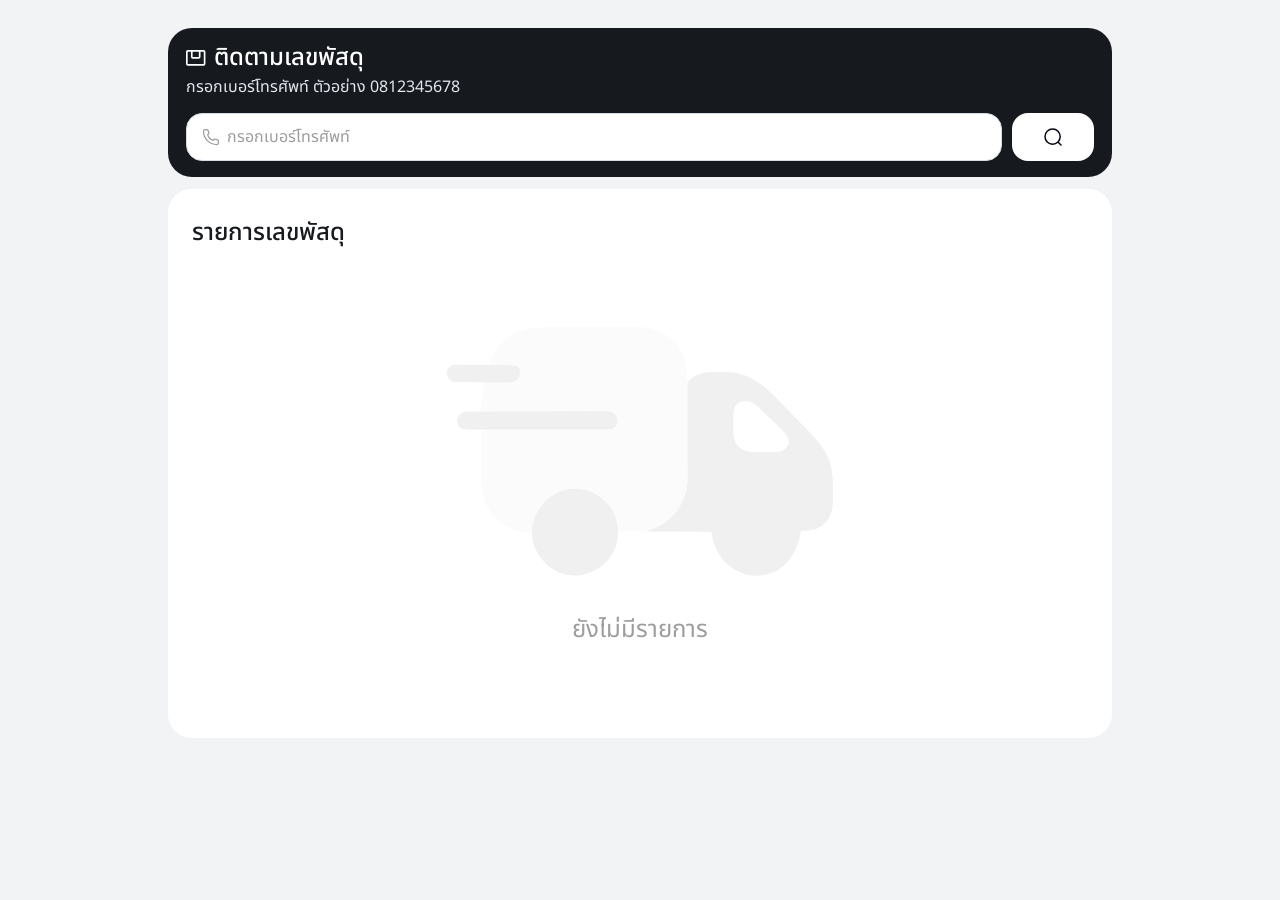
<file: index.html>
<!doctype html>
<html lang="th">
  <head>
    <meta charset="UTF-8" />
    <meta name="viewport" content="width=device-width, initial-scale=1.0" />
    <meta name="format-detection" content="telephone=no" />
    <meta property="og:title" content="Kalpa Tracking" />
    <meta property="og:description" content="Check your parcel status" />
    <meta
      property="og:image"
      content="https://kalpa-crystalstone.github.io/kalpa_tracking/assets/logo_profile_white_print.png"
    />
    <meta property="og:type" content="website" />

    <title>ติดตามเลขพัสดุ</title>
    <link rel="preconnect" href="https://fonts.googleapis.com" />
    <link rel="preconnect" href="https://fonts.gstatic.com" crossorigin />
    <link
      href="https://fonts.googleapis.com/css2?family=Noto+Sans+Thai:wght@400;500;700&display=swap"
      rel="stylesheet"
    />
    <link rel="stylesheet" href="./styles.css" />
  </head>
  <body>
    <main class="page">
      <section class="search-card">
        <h1 class="title-with-icon">
          <img src="./assets/box.svg" alt="กล่องพัสดุ" width="20" />
          ติดตามเลขพัสดุ
        </h1>
        <p class="hint">กรอกเบอร์โทรศัพท์ ตัวอย่าง 0812345678</p>

        <form id="lookup-form" class="search-row">
          <label class="input-wrap">
            <img class="input-icon" src="./assets/phone.svg" alt="โทรศัพท์" />
            <input
              id="mobile-number"
              type="tel"
              placeholder="กรอกเบอร์โทรศัพท์"
              required
            />
          </label>
          <button id="submit-btn" class="search-btn" type="submit">
            <img src="./assets/search.svg" alt="search Icon" class="btn-icon" />
          </button>
        </form>
      </section>

      <section class="list-card">
        <h2 class="title">
          รายการเลขพัสดุ
          <span
            id="total-count-label"
            class="count-label"
            style="display: none"
          ></span>
        </h2>

        <div id="empty-state" class="empty-state">
          <img src="./assets/truck2.svg" alt="รถบรรทุก" width="386" />
          <p class="empty-text">ยังไม่มีรายการ</p>
        </div>

        <div id="error-state" class="empty-state" style="display: none">
          <img src="assets/search.svg" alt="error" width="386" />
          <p class="empty-text">ไม่พบข้อมูล หรือ เกิดข้อผิดพลาด</p>
        </div>

        <div id="result-section" style="display: none">
          <ul
            id="result-list"
            style="list-style: none; padding: 0; margin: 0"
          ></ul>
        </div>
      </section>
    </main>

    <div id="loading-state">
      <img src="assets/search.svg" alt="loading" width="120" />
      <p class="empty-text">กำลังค้นหา...</p>
    </div>
    <script src="./app.js"></script>
  </body>
</html>
</file>
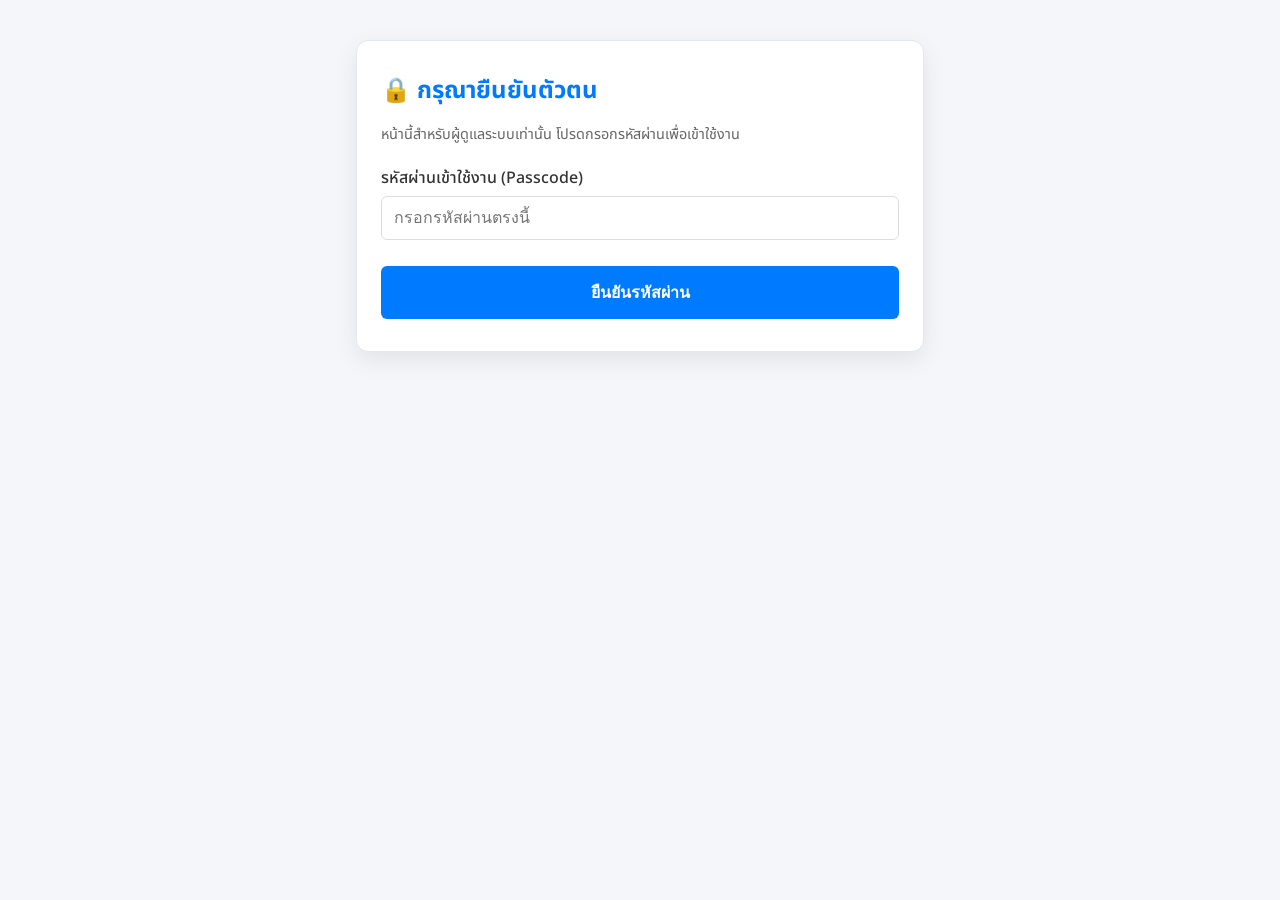
<file: admin.html>
<!doctype html>
<html lang="th">
  <head>
    <meta charset="UTF-8" />
    <meta name="viewport" content="width=device-width, initial-scale=1.0" />
    <meta name="format-detection" content="telephone=no" />
    <meta property="og:title" content="Kalpa Tracking - Admin Panel" />
    <meta
      property="og:description"
      content="ระบบจัดการข้อมูลพัสดุสำหรับผู้ดูแลระบบ"
    />
    <meta
      property="og:image"
      content="https://kalpa-crystalstone.github.io/kalpa_tracking/assets/logo_profile_white_print.png"
    />
    <meta property="og:type" content="website" />

    <title>ระบบผู้ดูแลระบบ (Admin Sync) | Kalpa Tracking</title>
    <link rel="preconnect" href="https://fonts.googleapis.com" />
    <link rel="preconnect" href="https://fonts.gstatic.com" crossorigin />
    <link
      href="https://fonts.googleapis.com/css2?family=Noto+Sans+Thai:wght@400;500;700&display=swap"
      rel="stylesheet"
    />

    <link rel="stylesheet" href="./styles.css" />
    <link rel="stylesheet" href="./admin.css" />
  </head>
  <body>
    <div class="admin-container">
      <section id="admin-auth-panel" class="admin-card">
        <h2 class="admin-title">🔒 กรุณายืนยันตัวตน</h2>
        <p class="admin-hint">
          หน้านี้สำหรับผู้ดูแลระบบเท่านั้น โปรดกรอกรหัสผ่านเพื่อเข้าใช้งาน
        </p>

        <div class="form-group">
          <label class="form-label" for="admin-passcode">
            รหัสผ่านเข้าใช้งาน (Passcode)
          </label>
          <input
            id="admin-passcode"
            type="password"
            class="admin-input-text"
            placeholder="กรอกรหัสผ่านตรงนี้"
          />
        </div>
        <button id="auth-btn" class="admin-btn" type="button">
          ยืนยันรหัสผ่าน
        </button>
        <div id="auth-status" class="admin-status"></div>
      </section>

      <div id="admin-main-area"></div>
    </div>

    <script src="./admin.js"></script>
  </body>
</html>
</file>
<file: styles.css>
* {
  box-sizing: border-box;
}

body {
  margin: 0;
  font-family: "Noto Sans Thai", sans-serif;
  background: #f2f3f5;
  color: #171a1f;
}

.page {
  max-width: 980px;
  margin: 28px auto;
  padding: 0 18px;
}

.search-card {
  background: #161a1f;
  border-radius: 24px;
  padding: 16px 18px;
  color: #ffffff;
  margin-bottom: 12px;
}

.search-card h1 {
  margin: 0;
  font-size: 24px;
  line-height: 1.2;
  font-weight: 500;
}

.title-with-icon {
  display: inline-flex;
  align-items: center;
  gap: 8px;
}

.hint {
  margin-top: 2px;
  margin-bottom: 14px;
  color: #e2e7f0;
  font-size: 16px;
}

.search-row {
  display: flex;
  gap: 10px;
  align-items: center;
}

.input-wrap {
  flex: 1;
  background: #ffffff;
  border-radius: 16px;
  border: 1px solid #d6dbe4;
  display: flex;
  align-items: center;
  padding: 0 14px;
  min-height: 48px;
}

.input-icon {
  width: 20px;
  height: 20px;
  flex-shrink: 0;
  margin-right: 4px;
}

.input-wrap input {
  width: 100%;
  border: 0;
  outline: 0;
  font-size: 16px;
  color: #060414;
  font-family: inherit;
}

.input-wrap input::placeholder {
  font-size: 16px;
  color: #9d9d9d;
}

.search-btn {
  border: 0;
  min-height: 48px;
  min-width: 82px;
  border-radius: 16px;
  display: inline-flex;
  align-items: center;
  justify-content: center;
  gap: 6px;
  padding: 8px 8px;
  font-size: 18px;
  font-weight: 500;
  cursor: pointer;
  font-family: inherit;
  background-color: #ffffff;
  line-height: 1;
  /* color: #262626; */
}

.search-btn-icon {
  width: 24px;
  height: 24px;
}

.search-btn span {
  transform: translateY(1px);
}

.list-card {
  background: #ffffff;
  border-radius: 24px;
  min-height: 470px;
  padding: 26px 24px 30px;
}

.list-card h2 {
  margin: 0;
  font-size: 38px;
  font-weight: 500;
}

.list-card h2.title {
  font-size: 24px;
  margin: 0 0 16px 0;
}

.empty-state {
  display: flex;
  flex-direction: column;
  align-items: center;
  justify-content: center;
  width: 100%;
  padding: 60px 0;
  text-align: center;
}

.empty-state img {
  display: block;
  margin: 0 auto 20px auto;
  max-width: 100%;
  height: auto;
}

.empty-text {
  font-size: 24px;
  color: #9d9d9d;
  margin: 16px 0 0 0;
}

.truck {
  width: 300px;
  max-width: 80%;
  height: auto;
}

/* Date Header Bar */
.time-group-header {
  background: #f0f0f0;
  padding: 8px 16px;
  border-radius: 16px 16px 0 0;
}

.time-group-title {
  font-size: 16px;
  color: #9d9d9d;
  margin: 0;
  font-weight: 600;
  text-transform: uppercase;
}

.time-group-title span {
  font-weight: 400;
  color: #9d9d9d;
}

/* Tracking Item Row */
.result-item {
  background: #ffffff;
  padding: 16px;
}

.item-content {
  display: flex;
  justify-content: space-between;
  align-items: center;
}

.tracking-info {
  display: flex;
  gap: 12px;
}

.item-icon {
  width: 20px;
  opacity: 0.7;
}

.tracking-number {
  font-size: 18px;
  font-weight: 500;
  color: #060414;
}

/* KEX Button Style */
.track-btn {
  background: #262626;
  color: white;
  text-decoration: none;
  padding: 10px 20px;
  border-radius: 12px;
  font-size: 14px;
  font-weight: 500;
  display: flex;
  align-items: center;
  gap: 8px;
  transition: background 0.2s;
}

.track-btn:hover {
  background: #404040;
}

#result-list,
.group-list {
  list-style: none;
  padding: 0;
  margin: 0;
}

.group-list li {
  list-style: none !important;
}

.time-group,
.result-item {
  list-style-type: none;
  background-color: #fbfbfb;
}

.time-group:first-child .tracking-number {
  font-weight: 700 !important;
  color: #000000;
}

.time-group ~ .time-group .tracking-number {
  font-weight: 400;
}

.count-label {
  color: #9d9d9d;
  font-size: 16px;
  font-weight: 400;
}

#loading-state {
  display: none;
  position: fixed;
  top: 0;
  left: 0;
  width: 100vw;
  height: 100vh;
  background: rgba(255, 255, 255, 0.9);
  backdrop-filter: blur(8px);
  z-index: 10000;
  flex-direction: column;
  justify-content: center;
  align-items: center;
  text-align: center;
}

#loading-state.is-visible {
  display: flex !important;
}

.toast {
  position: fixed;
  top: 20px;
  left: 50%;
  transform: translateX(-50%) translateY(-100px);
  background-color: #ff4d4f;
  color: white;
  padding: 12px 24px;
  border-radius: 12px;
  font-size: 16px;
  font-weight: 500;
  box-shadow: 0 4px 15px rgba(0, 0, 0, 0.2);
  z-index: 10001;
  transition:
    transform 0.4s cubic-bezier(0.18, 0.89, 0.32, 1.28),
    opacity 0.3s;
  opacity: 0;
  pointer-events: none;
  display: flex;
  align-items: center;
  gap: 10px;
}

.toast.show {
  transform: translateX(-50%) translateY(0);
  opacity: 1;
}

a[href^="tel"] {
  color: inherit; /* Keeps the text color the same as the surrounding paragraph */
  text-decoration: none; /* Removes the underline */
  cursor: default;
}

@media (max-width: 768px) {
  .hint {
    font-size: 14px;
  }

  .list-card h2 {
    font-size: 26px;
  }

  .list-card h2.title {
    font-size: 20px;
    margin: 0 0 16px 0;
  }

  .empty-text {
    font-size: 32px;
  }

  .search-btn {
    min-width: auto;
    padding: 8px 20px;
    font-size: 16px;
  }

  .empty-state img {
    display: block;
    max-width: 70%;
    height: auto;
  }

  .empty-text {
    font-size: 16px;
  }

  .track-btn {
    padding: 10px 10px;
    font-size: 10px;
  }

  .track-btn img {
    max-width: 40%;
    height: auto;
  }

  .tracking-number {
    font-size: 14px;
  }
}
</file>
<file: admin.css>
/* จัดสไตล์สำหรับการจัดกึ่งกลางหน้า Login */
body {
  background-color: #f4f6f9;
  margin: 0;
  padding: 0;
}

.admin-container {
  max-width: 600px;
  margin: 40px auto;
  padding: 0 16px;
  box-sizing: border-box;
}

.admin-card {
  background: #fff;
  border-radius: 12px;
  padding: 32px 24px;
  box-shadow: 0 8px 24px rgba(0, 0, 0, 0.08);
  border: 1px solid #e2e8f0;
}

.admin-title {
  font-size: 1.5rem;
  font-weight: 700;
  color: #007bff;
  margin-top: 0;
  margin-bottom: 12px;
  display: flex;
  align-items: center;
  gap: 8px;
}

.admin-hint {
  font-size: 0.9rem;
  color: #666;
  line-height: 1.6;
  margin-bottom: 20px;
}

.form-group {
  margin-bottom: 16px;
}

.form-label {
  display: block;
  font-weight: 500;
  margin-bottom: 6px;
  color: #333;
}

.admin-input-text {
  width: 100%;
  padding: 12px;
  border: 1px solid #ddd;
  border-radius: 6px;
  font-size: 1rem;
  box-sizing: border-box;
}

.admin-input-text:focus {
  border-color: #007bff;
  outline: none;
}

.admin-textarea {
  width: 100%;
  height: 160px;
  padding: 12px;
  border: 1px solid #ddd;
  border-radius: 6px;
  font-family: monospace;
  font-size: 0.875rem;
  resize: vertical;
  box-sizing: border-box;
}

.admin-textarea:focus {
  border-color: #007bff;
  outline: none;
}

.admin-btn {
  background-color: #007bff;
  color: white;
  border: none;
  padding: 14px 24px;
  font-size: 1rem;
  font-weight: 700;
  border-radius: 6px;
  cursor: pointer;
  width: 100%;
  transition: background-color 0.2s;
  margin-top: 10px;
}

.admin-btn:hover {
  background-color: #0056b3;
}

.admin-btn:disabled {
  background-color: #cccccc;
  cursor: not-allowed;
}

.admin-status {
  margin-top: 16px;
  padding: 12px;
  border-radius: 6px;
  font-size: 0.9rem;
  display: none;
  line-height: 1.5;
}

.status-success {
  display: block;
  background-color: #d4edda;
  color: #155724;
  border: 1px solid #c3e6cb;
}

.status-error {
  display: block;
  background-color: #f8d7da;
  color: #721c24;
  border: 1px solid #f5c6cb;
}
</file>
